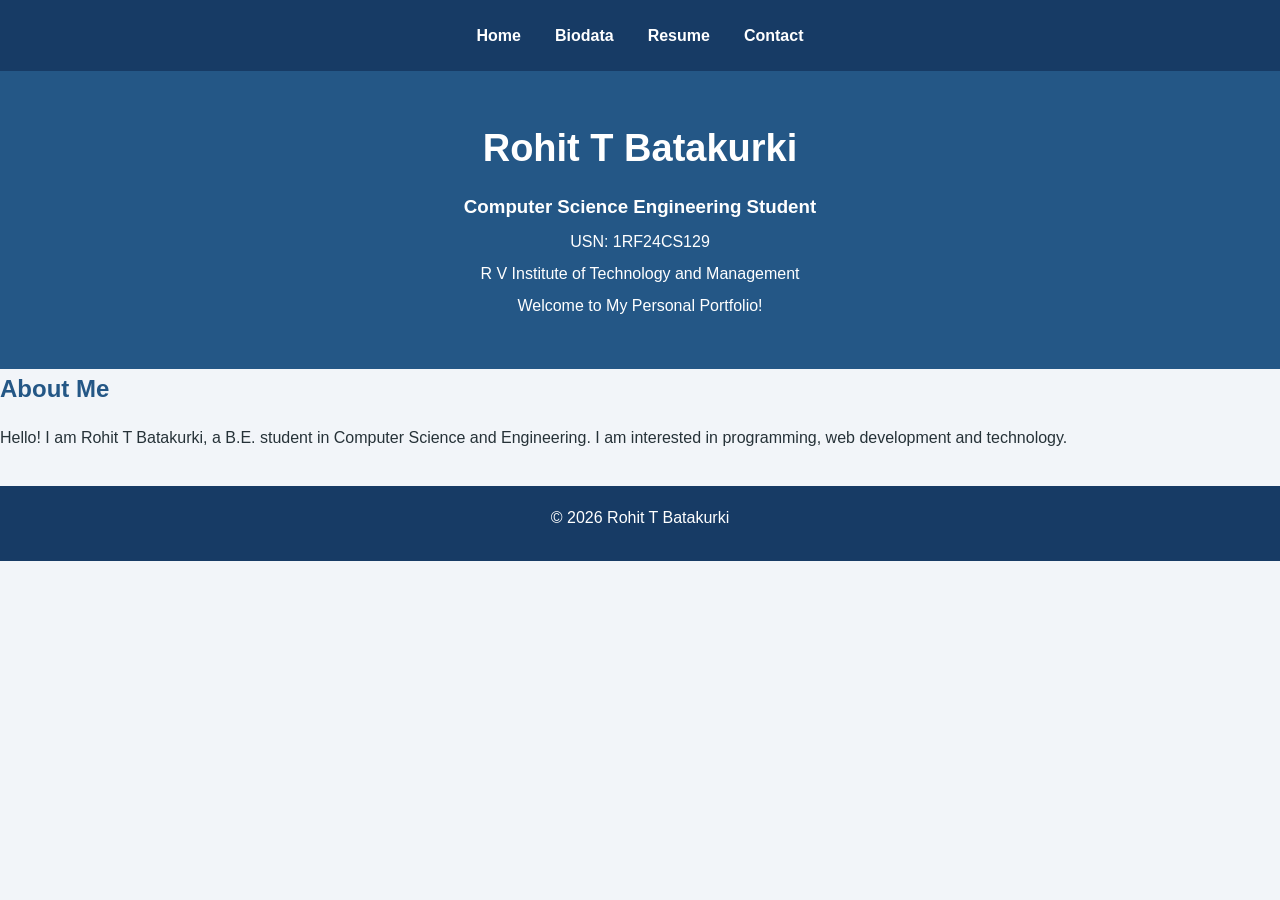
<file: Index.html>
<!DOCTYPE html>
<html>
<head>
    <title>Rohit Portfolio</title>
    <meta name="viewport"
          content="width=device-width, initial-scale=1.0">
    <link rel="stylesheet" href="style.css">
</head>
<body>

<nav>
    <a href="index.html">Home</a>
    <a href="biodata.html">Biodata</a>
    <a href="resume.html">Resume</a>
    <a href="contact.html">Contact</a>
</nav>

<header>
    <h1>Rohit T Batakurki</h1>
    <h3>Computer Science Engineering Student</h3>
    <p>USN: 1RF24CS129</p>
    <p>R V Institute of Technology and Management</p>
    <p>Welcome to My Personal Portfolio!</p>
</header>

<section>
    <h2>About Me</h2>
    <p>
        Hello! I am Rohit T Batakurki,
        a B.E. student in Computer Science
        and Engineering. I am interested in
        programming, web development and technology.
    </p>
</section>

<footer>
    <p>© 2026 Rohit T Batakurki</p>
</footer>

</body>
</html>
</file>
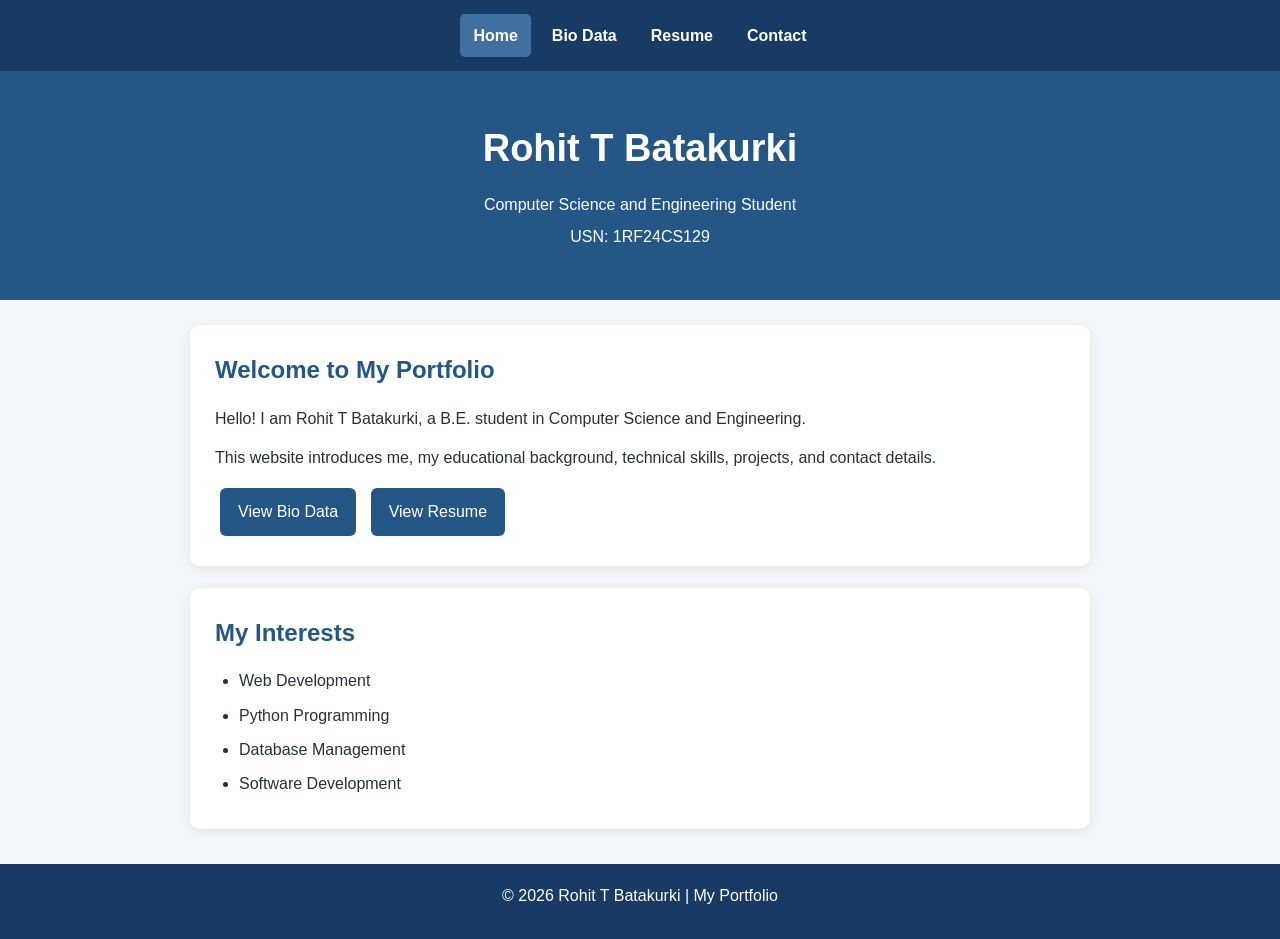
<file: index.html>
<!DOCTYPE html>
<html lang="en">
<head>
    <meta charset="UTF-8">
    <meta name="viewport" content="width=device-width, initial-scale=1.0">
    <title>Home | Rohit Portfolio</title>
    <link rel="stylesheet" href="style.css">
</head>
<body>

<nav>
    <a href="index.html" class="active">Home</a>
    <a href="biodata.html">Bio Data</a>
    <a href="resume.html">Resume</a>
    <a href="contact.html">Contact</a>
</nav>

<header>
    <h1>Rohit T Batakurki</h1>
    <p>Computer Science and Engineering Student</p>
    <p>USN: 1RF24CS129</p>
</header>

<div class="container">
    <section class="card">
        <h2>Welcome to My Portfolio</h2>
        <p>Hello! I am Rohit T Batakurki, a B.E. student in
        Computer Science and Engineering.</p>
        <p>This website introduces me, my educational background,
        technical skills, projects, and contact details.</p>
        <a class="button" href="biodata.html">View Bio Data</a>
        <a class="button" href="resume.html">View Resume</a>
    </section>

    <section class="card">
        <h2>My Interests</h2>
        <ul>
            <li>Web Development</li>
            <li>Python Programming</li>
            <li>Database Management</li>
            <li>Software Development</li>
        </ul>
    </section>
</div>

<footer>
    <p>&copy; 2026 Rohit T Batakurki | My Portfolio</p>
</footer>

</body>
</html>
</file>
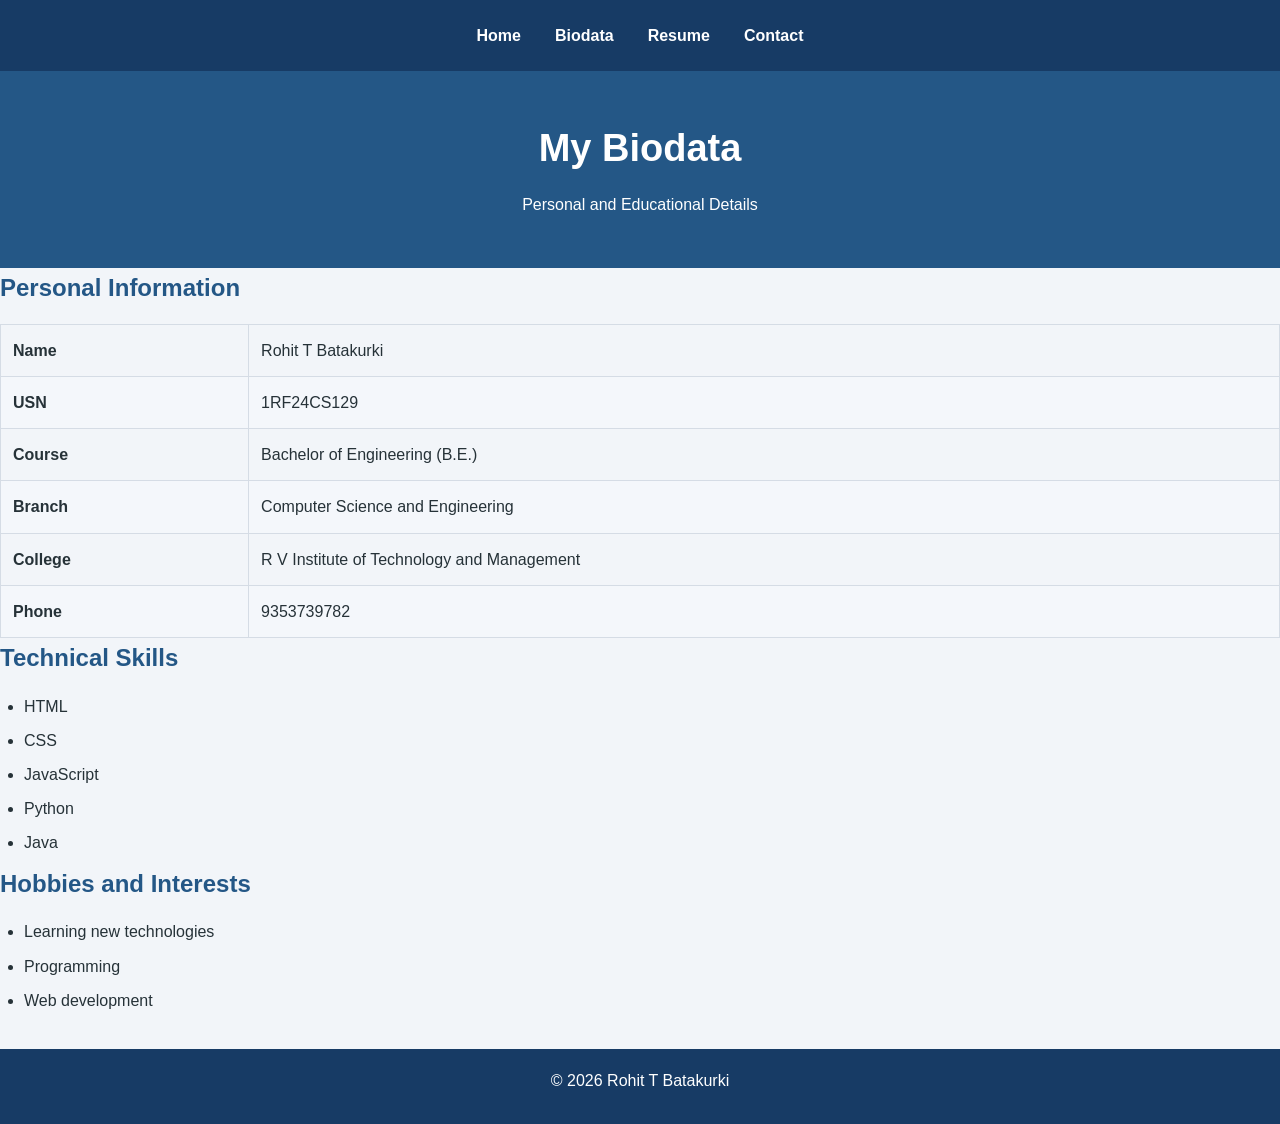
<file: Biodata.html>
<!DOCTYPE html>
<html lang="en">
<head>
    <title>My Biodata - Rohit</title>
    <meta name="viewport"
          content="width=device-width, initial-scale=1.0">
    <link rel="stylesheet" href="style.css">
</head>
<body>

<nav>
    <a href="index.html">Home</a>
    <a href="biodata.html">Biodata</a>
    <a href="resume.html">Resume</a>
    <a href="contact.html">Contact</a>
</nav>

<header>
    <h1>My Biodata</h1>
    <p>Personal and Educational Details</p>
</header>

<section>
    <h2>Personal Information</h2>

    <table>
        <tr>
            <td><b>Name</b></td>
            <td>Rohit T Batakurki</td>
        </tr>
        <tr>
            <td><b>USN</b></td>
            <td>1RF24CS129</td>
        </tr>
        <tr>
            <td><b>Course</b></td>
            <td>Bachelor of Engineering (B.E.)</td>
        </tr>
        <tr>
            <td><b>Branch</b></td>
            <td>Computer Science and Engineering</td>
        </tr>
        <tr>
            <td><b>College</b></td>
            <td>R V Institute of Technology and Management</td>
        </tr>
        <tr>
            <td><b>Phone</b></td>
            <td>9353739782</td>
        </tr>
    </table>
</section>

<section>
    <h2>Technical Skills</h2>
    <ul>
        <li>HTML</li>
        <li>CSS</li>
        <li>JavaScript</li>
        <li>Python</li>
        <li>Java</li>
    </ul>
</section>

<section>
    <h2>Hobbies and Interests</h2>
    <ul>
        <li>Learning new technologies</li>
        <li>Programming</li>
        <li>Web development</li>
    </ul>
</section>

<footer>
    <p>© 2026 Rohit T Batakurki</p>
</footer>

</body>
</html>
</file>
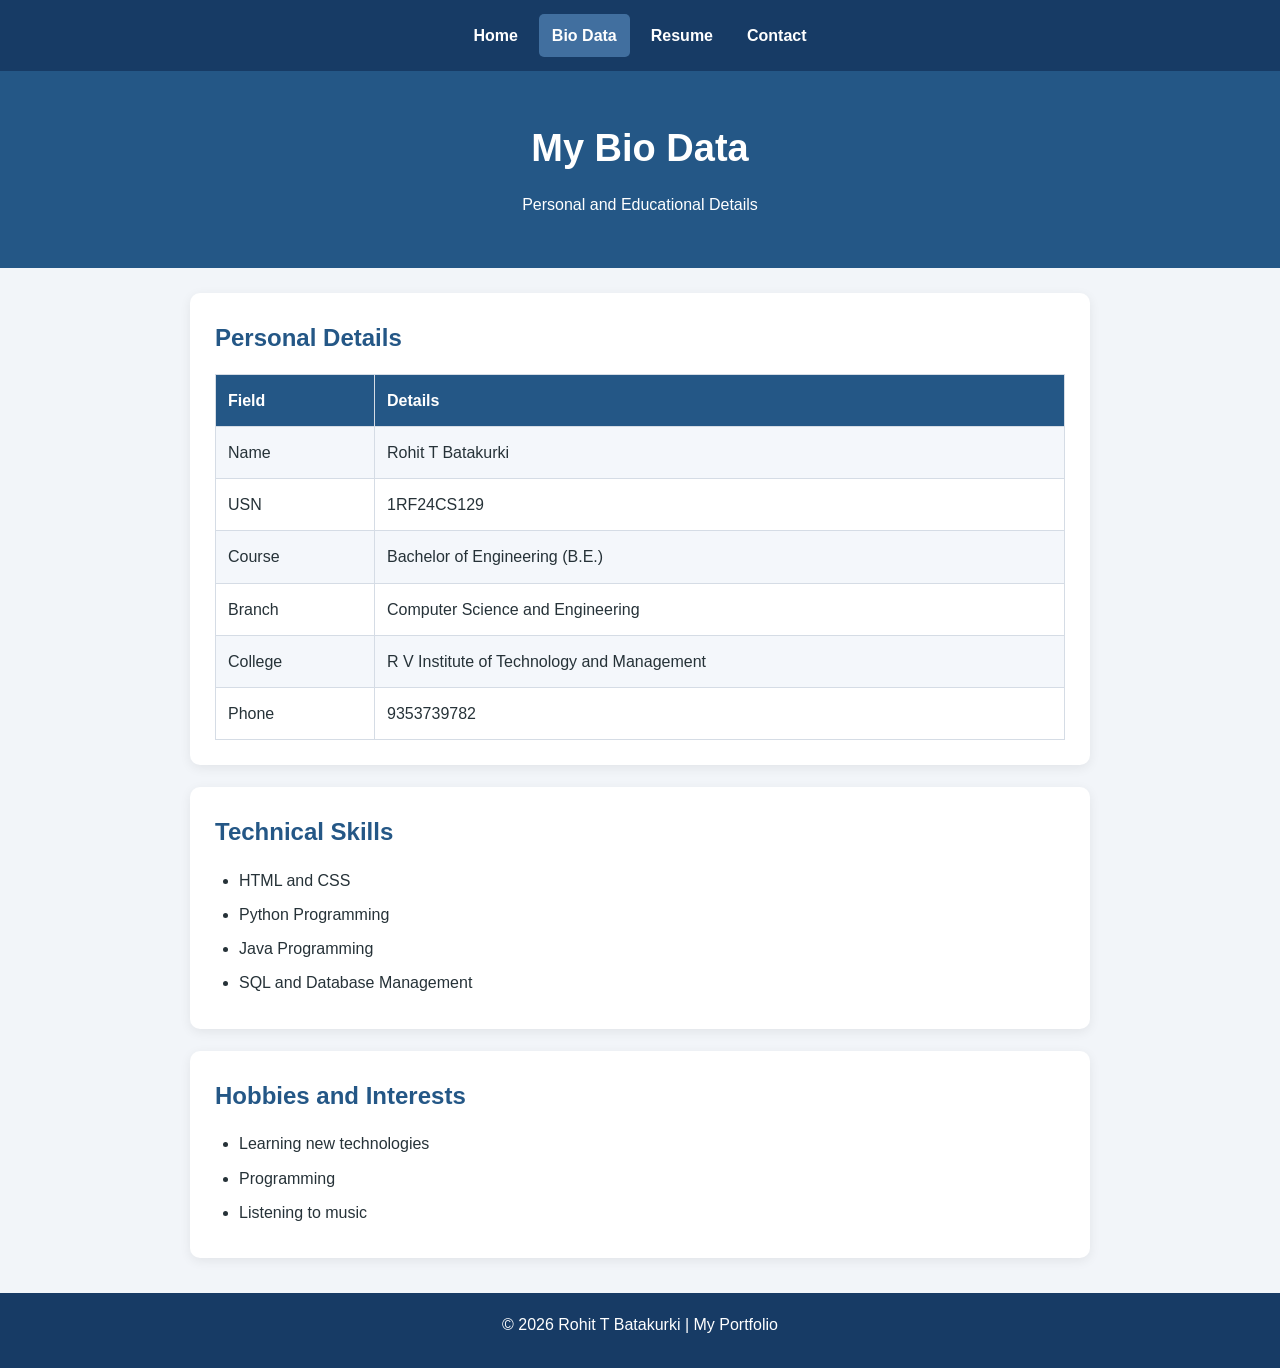
<file: biodata.html>
<!DOCTYPE html>
<html lang="en">
<head>
    <meta charset="UTF-8">
    <meta name="viewport" content="width=device-width, initial-scale=1.0">
    <title>Bio Data | Rohit Portfolio</title>
    <link rel="stylesheet" href="style.css">
</head>
<body>

<nav>
    <a href="index.html">Home</a>
    <a href="biodata.html" class="active">Bio Data</a>
    <a href="resume.html">Resume</a>
    <a href="contact.html">Contact</a>
</nav>

<header>
    <h1>My Bio Data</h1>
    <p>Personal and Educational Details</p>
</header>

<div class="container">
    <section class="card">
        <h2>Personal Details</h2>
        <table>
            <tr><th>Field</th><th>Details</th></tr>
            <tr><td>Name</td><td>Rohit T Batakurki</td></tr>
            <tr><td>USN</td><td>1RF24CS129</td></tr>
            <tr><td>Course</td><td>Bachelor of Engineering (B.E.)</td></tr>
            <tr><td>Branch</td><td>Computer Science and Engineering</td></tr>
            <tr><td>College</td><td>R V Institute of Technology and Management</td></tr>
            <tr><td>Phone</td><td>9353739782</td></tr>
        </table>
    </section>

    <section class="card">
        <h2>Technical Skills</h2>
        <ul>
            <li>HTML and CSS</li>
            <li>Python Programming</li>
            <li>Java Programming</li>
            <li>SQL and Database Management</li>
        </ul>
    </section>

    <section class="card">
        <h2>Hobbies and Interests</h2>
        <ul>
            <li>Learning new technologies</li>
            <li>Programming</li>
            <li>Listening to music</li>
        </ul>
    </section>
</div>

<footer>
    <p>&copy; 2026 Rohit T Batakurki | My Portfolio</p>
</footer>

</body>
</html>
</file>
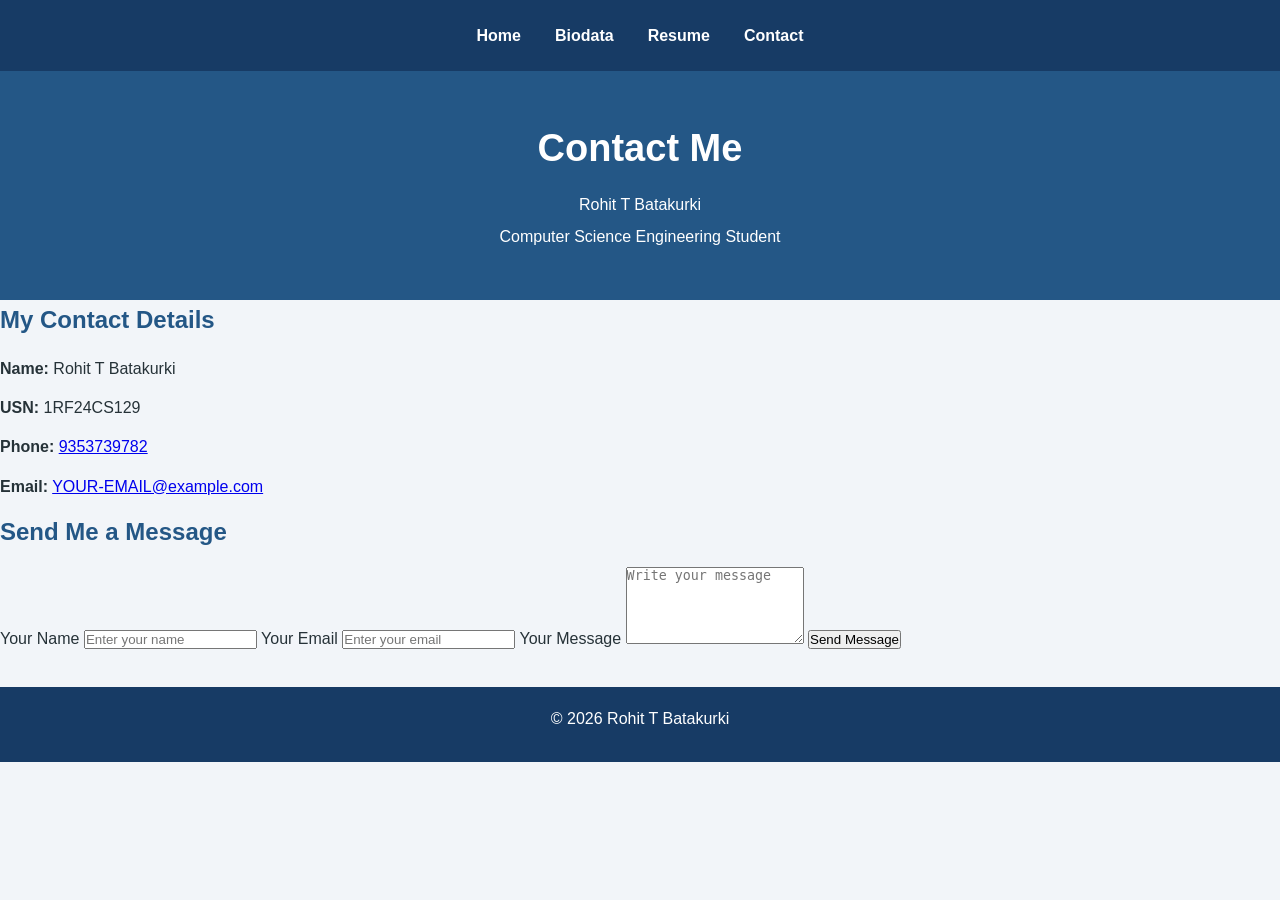
<file: Contact.html>
<!DOCTYPE html>
<html lang="en">
<head>
    <title>Contact - Rohit T Batakurki</title>
    <meta name="viewport"
          content="width=device-width, initial-scale=1.0">
    <link rel="stylesheet" href="style.css">
</head>
<body>

<nav>
    <a href="index.html">Home</a>
    <a href="biodata.html">Biodata</a>
    <a href="resume.html">Resume</a>
    <a href="contact.html">Contact</a>
</nav>

<header>
    <h1>Contact Me</h1>
    <p>Rohit T Batakurki</p>
    <p>Computer Science Engineering Student</p>
</header>

<section>
    <h2>My Contact Details</h2>

    <p><b>Name:</b> Rohit T Batakurki</p>
    <p><b>USN:</b> 1RF24CS129</p>
    <p><b>Phone:</b>
        <a href="tel:9353739782">9353739782</a>
    </p>

    <p><b>Email:</b>
        <a href="mailto:YOUR-EMAIL@example.com">
            YOUR-EMAIL@example.com
        </a>
    </p>
</section>

<section>
    <h2>Send Me a Message</h2>

    <form action="mailto:YOUR-EMAIL@example.com"
          method="post" enctype="text/plain">

        <label>Your Name</label>
        <input type="text" name="Name"
               placeholder="Enter your name" required>

        <label>Your Email</label>
        <input type="email" name="Email"
               placeholder="Enter your email" required>

        <label>Your Message</label>
        <textarea name="Message" rows="5"
                  placeholder="Write your message"
                  required></textarea>

        <button type="submit">Send Message</button>
    </form>
</section>

<footer>
    <p>© 2026 Rohit T Batakurki</p>
</footer>

</body>
</html>
</file>
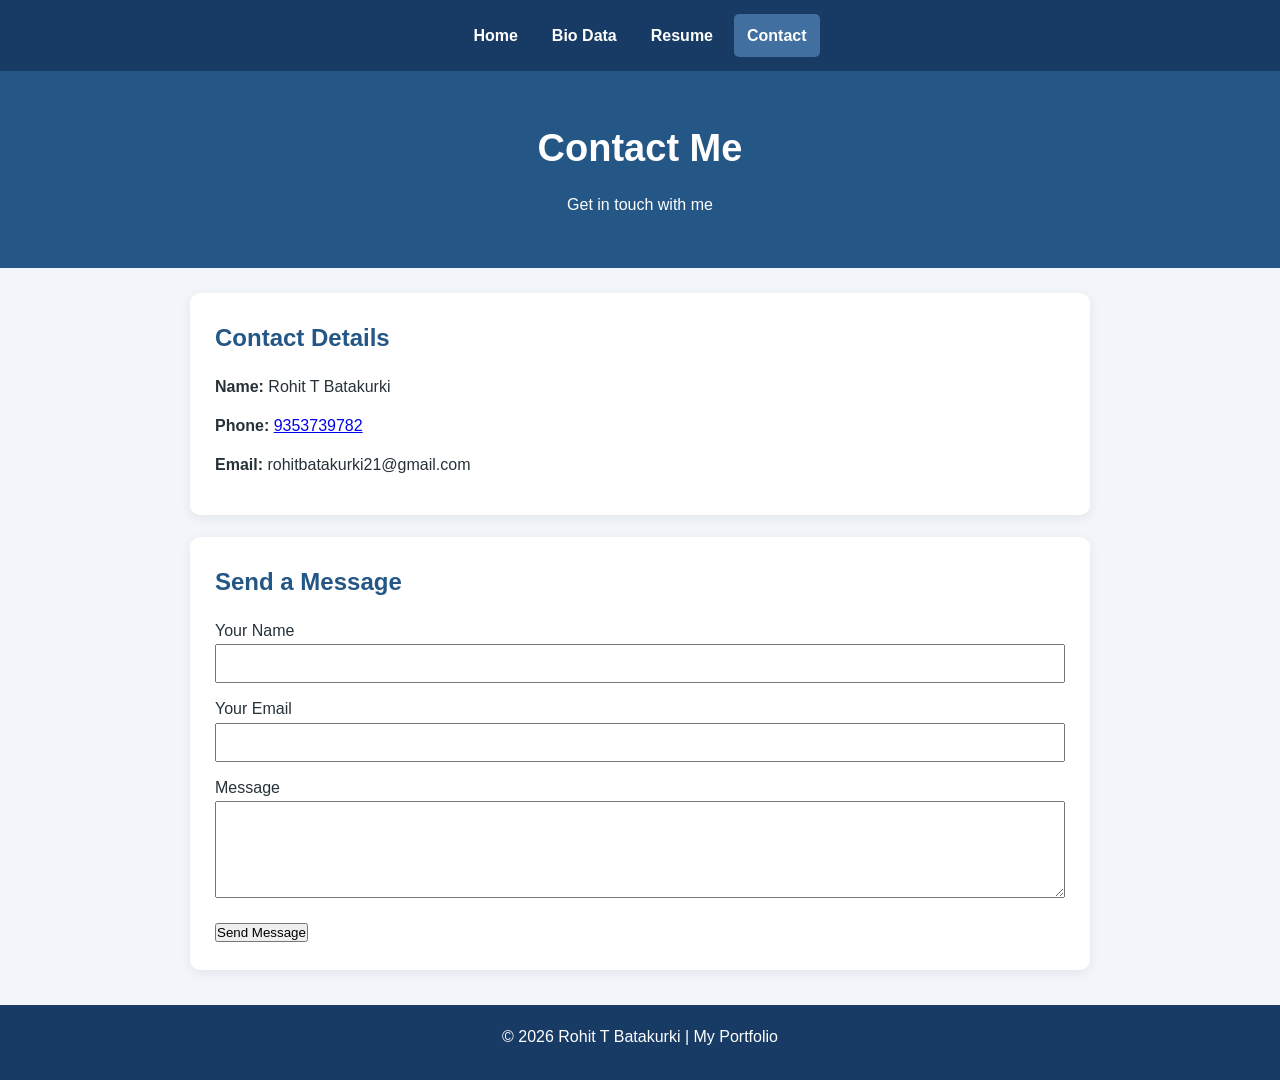
<file: contact.html>
<!DOCTYPE html>
<html lang="en">
<head>
    <meta charset="UTF-8">
    <meta name="viewport" content="width=device-width, initial-scale=1.0">
    <title>Contact | Rohit Portfolio</title>
    <link rel="stylesheet" href="style.css">
</head>
<body>

<nav>
    <a href="index.html">Home</a>
    <a href="biodata.html">Bio Data</a>
    <a href="resume.html">Resume</a>
    <a href="contact.html" class="active">Contact</a>
</nav>

<header>
    <h1>Contact Me</h1>
    <p>Get in touch with me</p>
</header>

<div class="container">
    <section class="card">
        <h2>Contact Details</h2>
        <p><strong>Name:</strong> Rohit T Batakurki</p>
        <p><strong>Phone:</strong>
            <a href="tel:9353739782">9353739782</a>
        </p>
        <p><strong>Email:</strong> rohitbatakurki21@gmail.com</p>
    </section>

    <section class="card">
        <h2>Send a Message</h2>
        <form action="mailto:YOUR-EMAIL@example.com"
              method="post" enctype="text/plain">
            <p>
                <label for="name">Your Name</label><br>
                <input id="name" name="Name" type="text"
                       required style="width:100%;padding:10px;">
            </p>
            <p>
                <label for="email">Your Email</label><br>
                <input id="email" name="Email" type="email"
                       required style="width:100%;padding:10px;">
            </p>
            <p>
                <label for="message">Message</label><br>
                <textarea id="message" name="Message" rows="5"
                          required style="width:100%;padding:10px;"></textarea>
            </p>
            <button type="submit">Send Message</button>
        </form>
    </section>
</div>

<footer>
    <p>&copy; 2026 Rohit T Batakurki | My Portfolio</p>
</footer>

</body>
</html>
</file>
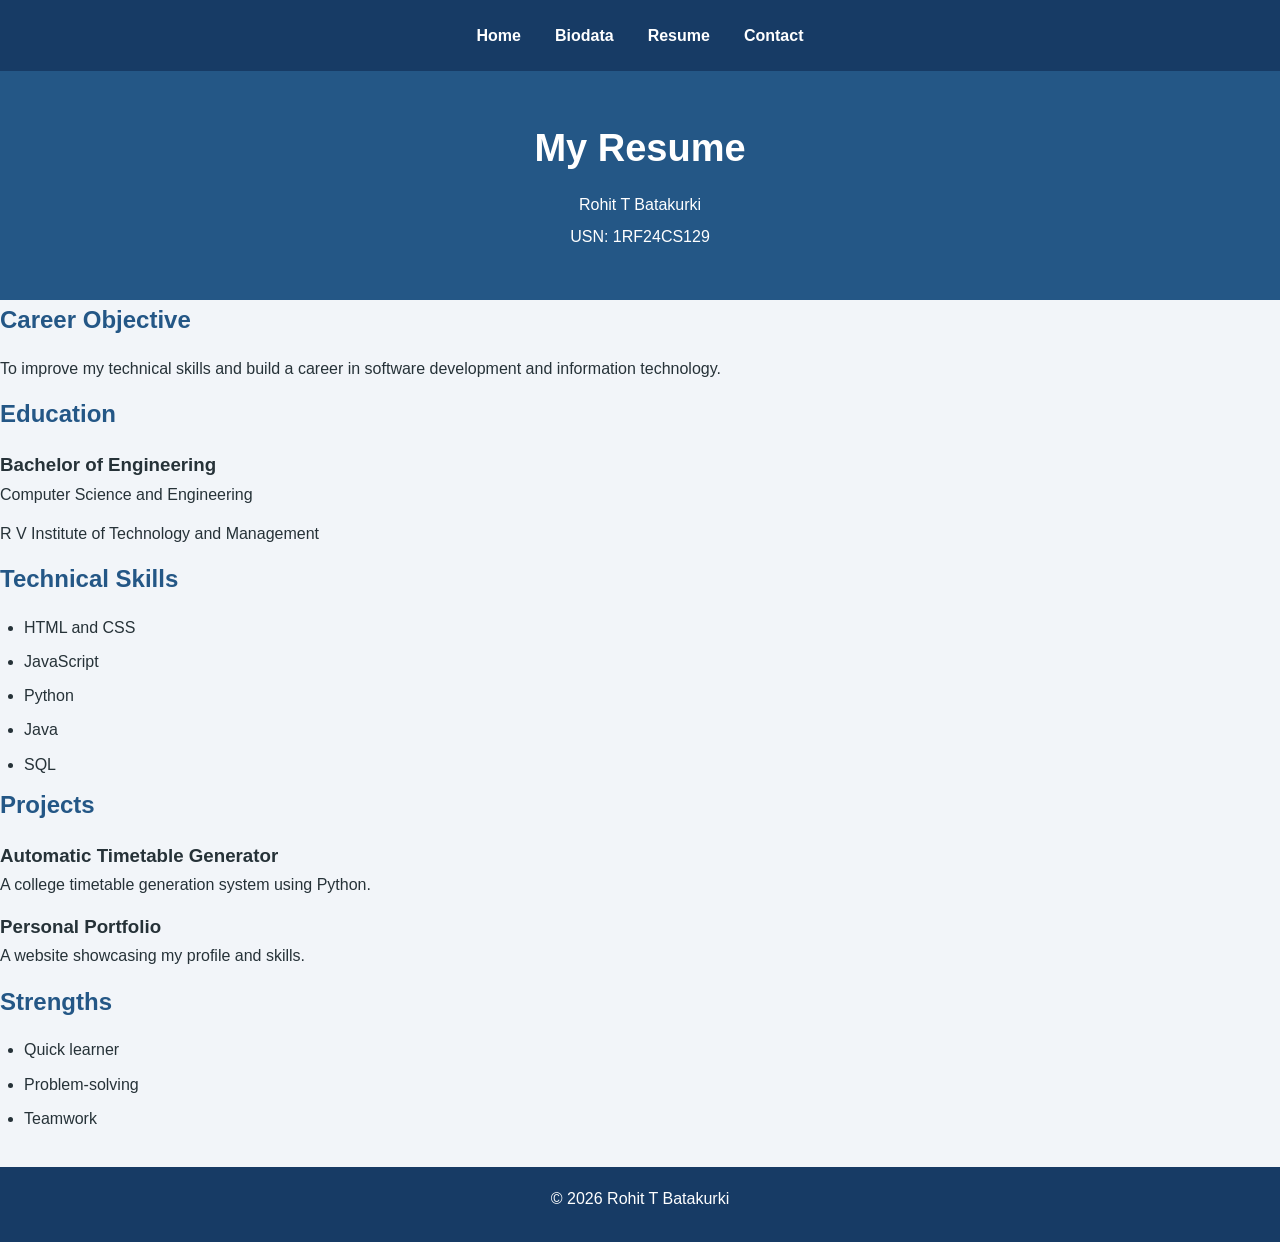
<file: Resume.html>
<!DOCTYPE html>
<html lang="en">
<head>
    <title>Rohit - Resume</title>
    <meta name="viewport"
          content="width=device-width, initial-scale=1.0">
    <link rel="stylesheet" href="style.css">
</head>
<body>

<nav>
    <a href="index.html">Home</a>
    <a href="biodata.html">Biodata</a>
    <a href="resume.html">Resume</a>
    <a href="contact.html">Contact</a>
</nav>

<header>
    <h1>My Resume</h1>
    <p>Rohit T Batakurki</p>
    <p>USN: 1RF24CS129</p>
</header>

<section>
    <h2>Career Objective</h2>
    <p>
        To improve my technical skills and build a career
        in software development and information technology.
    </p>

    <h2>Education</h2>
    <h3>Bachelor of Engineering</h3>
    <p>Computer Science and Engineering</p>
    <p>R V Institute of Technology and Management</p>

    <h2>Technical Skills</h2>
    <ul>
        <li>HTML and CSS</li>
        <li>JavaScript</li>
        <li>Python</li>
        <li>Java</li>
        <li>SQL</li>
    </ul>

    <h2>Projects</h2>
    <h3>Automatic Timetable Generator</h3>
    <p>A college timetable generation system using Python.</p>

    <h3>Personal Portfolio</h3>
    <p>A website showcasing my profile and skills.</p>

    <h2>Strengths</h2>
    <ul>
        <li>Quick learner</li>
        <li>Problem-solving</li>
        <li>Teamwork</li>
    </ul>
</section>

<footer>
    <p>© 2026 Rohit T Batakurki</p>
</footer>

</body>
</html>
</file>
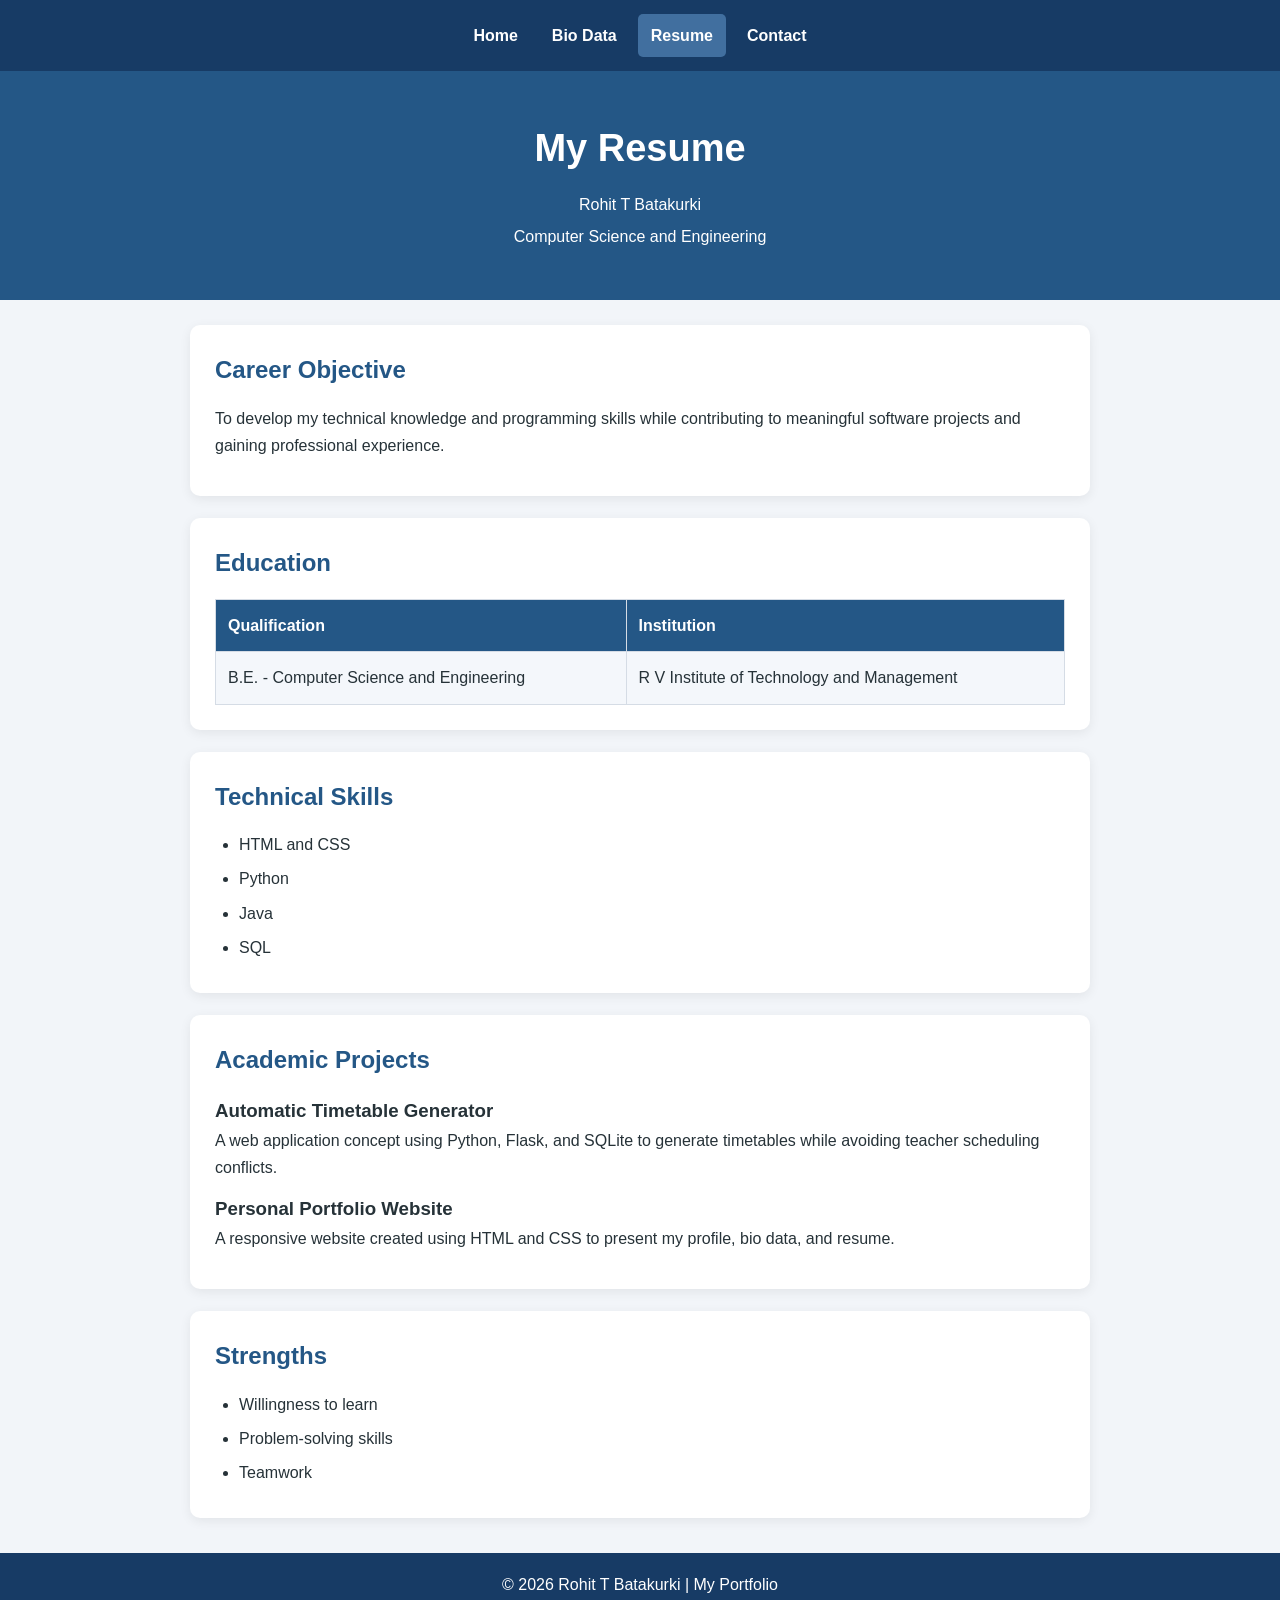
<file: resume.html>
<!DOCTYPE html>
<html lang="en">
<head>
    <meta charset="UTF-8">
    <meta name="viewport" content="width=device-width, initial-scale=1.0">
    <title>Resume | Rohit Portfolio</title>
    <link rel="stylesheet" href="style.css">
</head>
<body>

<nav>
    <a href="index.html">Home</a>
    <a href="biodata.html">Bio Data</a>
    <a href="resume.html" class="active">Resume</a>
    <a href="contact.html">Contact</a>
</nav>

<header>
    <h1>My Resume</h1>
    <p>Rohit T Batakurki</p>
    <p>Computer Science and Engineering</p>
</header>

<div class="container">
    <section class="card">
        <h2>Career Objective</h2>
        <p>To develop my technical knowledge and programming
        skills while contributing to meaningful software projects
        and gaining professional experience.</p>
    </section>

    <section class="card">
        <h2>Education</h2>
        <table>
            <tr><th>Qualification</th><th>Institution</th></tr>
            <tr>
                <td>B.E. - Computer Science and Engineering</td>
                <td>R V Institute of Technology and Management</td>
            </tr>
        </table>
    </section>

    <section class="card">
        <h2>Technical Skills</h2>
        <ul>
            <li>HTML and CSS</li>
            <li>Python</li>
            <li>Java</li>
            <li>SQL</li>
        </ul>
    </section>

    <section class="card">
        <h2>Academic Projects</h2>
        <h3>Automatic Timetable Generator</h3>
        <p>A web application concept using Python, Flask, and
        SQLite to generate timetables while avoiding teacher
        scheduling conflicts.</p>

        <h3>Personal Portfolio Website</h3>
        <p>A responsive website created using HTML and CSS
        to present my profile, bio data, and resume.</p>
    </section>

    <section class="card">
        <h2>Strengths</h2>
        <ul>
            <li>Willingness to learn</li>
            <li>Problem-solving skills</li>
            <li>Teamwork</li>
        </ul>
    </section>
</div>

<footer>
    <p>&copy; 2026 Rohit T Batakurki | My Portfolio</p>
</footer>

</body>
</html>
</file>
<file: style.css>
* {
    box-sizing: border-box;
    margin: 0;
    padding: 0;
}

body {
    font-family: Arial, sans-serif;
    background: #f2f5f9;
    color: #263238;
    line-height: 1.7;
}

nav {
    background: #173b65;
    display: flex;
    justify-content: center;
    flex-wrap: wrap;
    gap: 8px;
    padding: 14px;
}

nav a {
    color: white;
    text-decoration: none;
    font-weight: bold;
    padding: 8px 13px;
    border-radius: 5px;
}

nav a:hover,
nav a.active {
    background: #416f9f;
}

header {
    background: #245786;
    color: white;
    text-align: center;
    padding: 45px 15px;
}

header h1 {
    font-size: clamp(26px, 5vw, 38px);
    margin-bottom: 10px;
}

header p {
    margin: 5px 0;
}

.container {
    width: 92%;
    max-width: 900px;
    margin: 25px auto;
}

.card {
    background: white;
    padding: 25px;
    margin-bottom: 22px;
    border-radius: 10px;
    box-shadow: 0 3px 12px #00000012;
}

h2 {
    color: #245786;
    margin-bottom: 14px;
}

p {
    margin-bottom: 12px;
}

ul {
    padding-left: 24px;
}

li {
    margin-bottom: 7px;
}

table {
    width: 100%;
    border-collapse: collapse;
    margin-top: 15px;
}

th, td {
    border: 1px solid #d5dce5;
    padding: 12px;
    text-align: left;
    overflow-wrap: anywhere;
}

th {
    background: #245786;
    color: white;
}

tr:nth-child(even) {
    background: #f4f7fb;
}

.button {
    display: inline-block;
    background: #245786;
    color: white;
    text-decoration: none;
    padding: 10px 18px;
    border-radius: 6px;
    margin: 5px;
}

.button:hover {
    background: #173b65;
}

footer {
    background: #173b65;
    color: white;
    text-align: center;
    padding: 18px;
    margin-top: 35px;
}

@media (max-width: 600px) {
    nav {
        gap: 4px;
        padding: 10px 4px;
    }

    nav a {
        padding: 7px;
        font-size: 14px;
    }

    .container {
        width: 94%;
        margin: 16px auto;
    }

    .card {
        padding: 16px;
    }

    th, td {
        padding: 8px;
        font-size: 14px;
    }

    header {
        padding: 30px 12px;
    }
}
</file>
